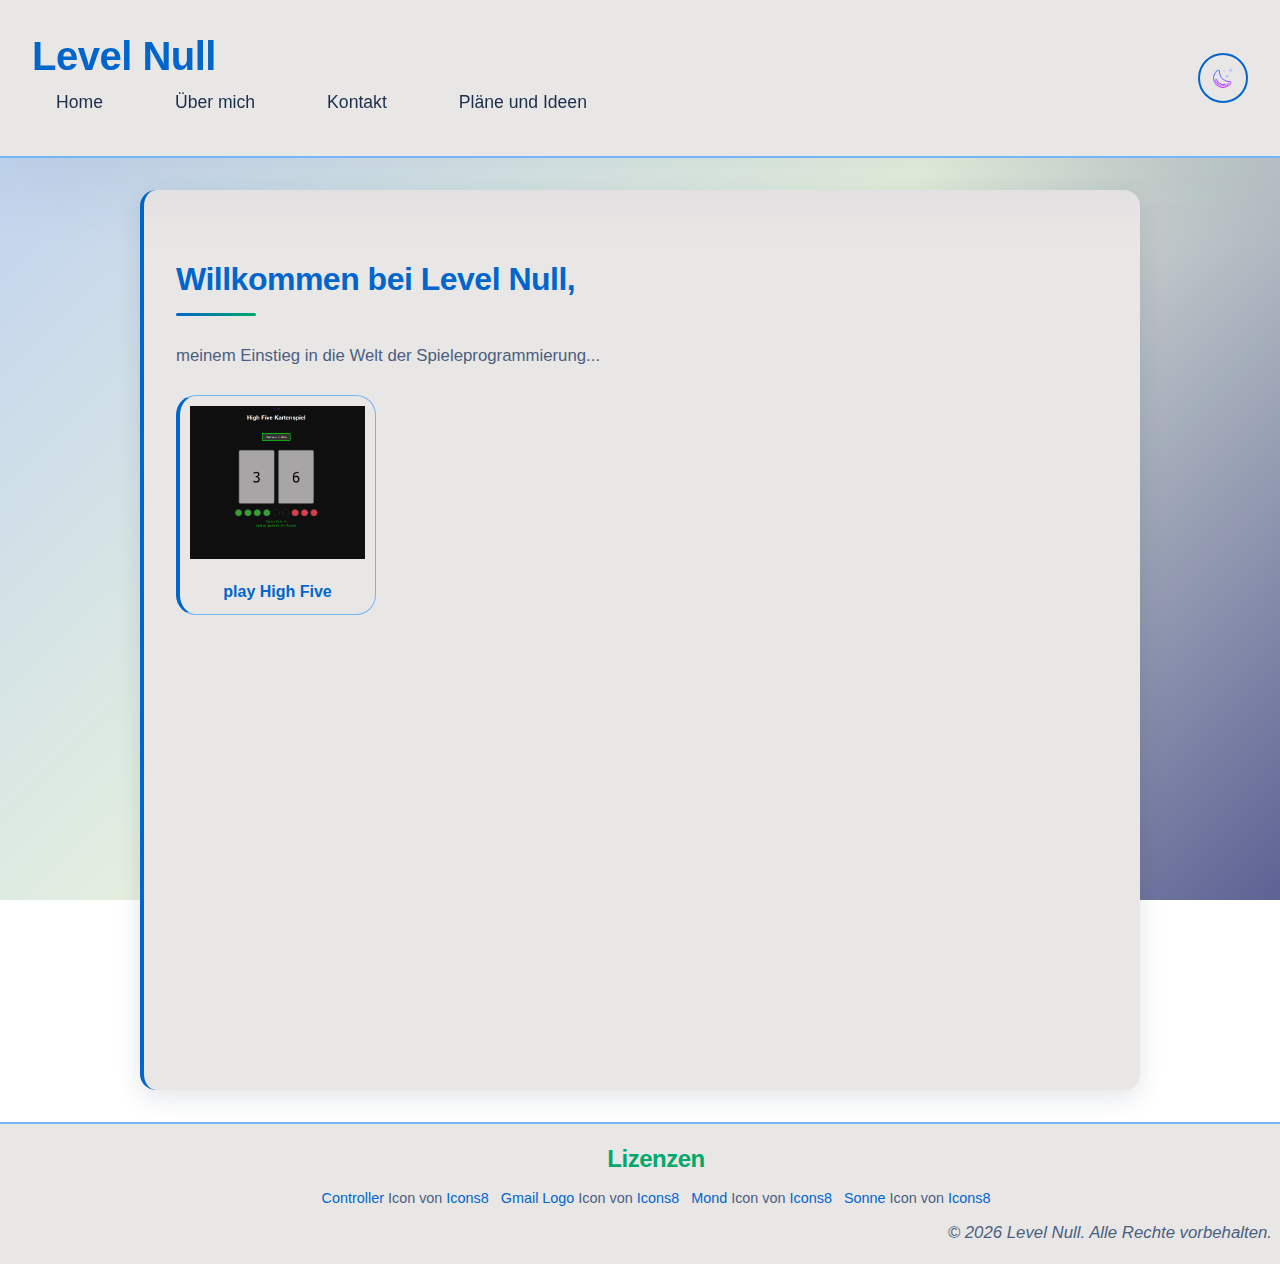
<file: index.html>
<!DOCTYPE html>
<html lang="de">

<head>
    <meta charset="UTF-8" />
    <meta name="viewport" content="width=device-width, initial-scale=1.0" />
    <meta name="description" content="Spiele programmieren gelernt von level null an" />
    <meta name="author" content="Diana / Level Null" />
    <title>Level Null</title>
    <link rel="stylesheet" href="website/themes/styles.css" />
    <link rel="icon" type="image/png" href="assets/website/icons/icons8-controller-32.png" />
    <link rel="icon" type="image/png" sizes="32x32" href="assets/website/icons/icons8-controller-32.png">
</head>

<body>
    <div id="header-container"></div>

    <main class="content">
        <div class="gradient-text">
            <h2>Willkommen bei Level Null,</h2>
            <p>meinem Einstieg in die Welt der Spieleprogrammierung...</p>
            <a href="games/html5/highFive/highFiveStart.html" class="screenshot-btn">
                <img src="assets/website/images/ScreenshotHighFive.png" alt="HighFive Screenshot" />
                <span>play High Five</span>
            </a>
        </div>
    </main>
    <footer class="footer">
        <div class="gradient-text">
            <h3>Lizenzen</h3>

            <div class="link-groups">
                <div class="link-group">
                    <a target="_blank" href="https://icons8.com/icon/LCGyFuTLT_gX/game-controller">Controller</a>
                    Icon von <a target="_blank" href="https://icons8.com">Icons8</a>
                </div>
                <div class="link-group">
                    <a target="_blank" href="https://icons8.com/icon/48165/gmail-logo">Gmail Logo</a>
                    Icon von <a target="_blank" href="https://icons8.com">Icons8</a>
                </div>
                <div class="link-group">
                    <a target="_blank" href="https://icons8.com/icon/qNRg8VYDLLc4/moon-and-stars">Mond</a>
                    Icon von <a target="_blank" href="https://icons8.com">Icons8</a>
                </div>
                <div class="link-group">
                    <a target="_blank" href="https://icons8.com/icon/43663/sun">Sonne</a>
                    Icon von <a target="_blank" href="https://icons8.com">Icons8</a>
                </div>
            </div>
            <p>&copy; <span id="year"></span> Level Null. Alle Rechte vorbehalten.</p>
        </div>
    </footer>
    <script src="website/script.js"></script>
</body>
</file>
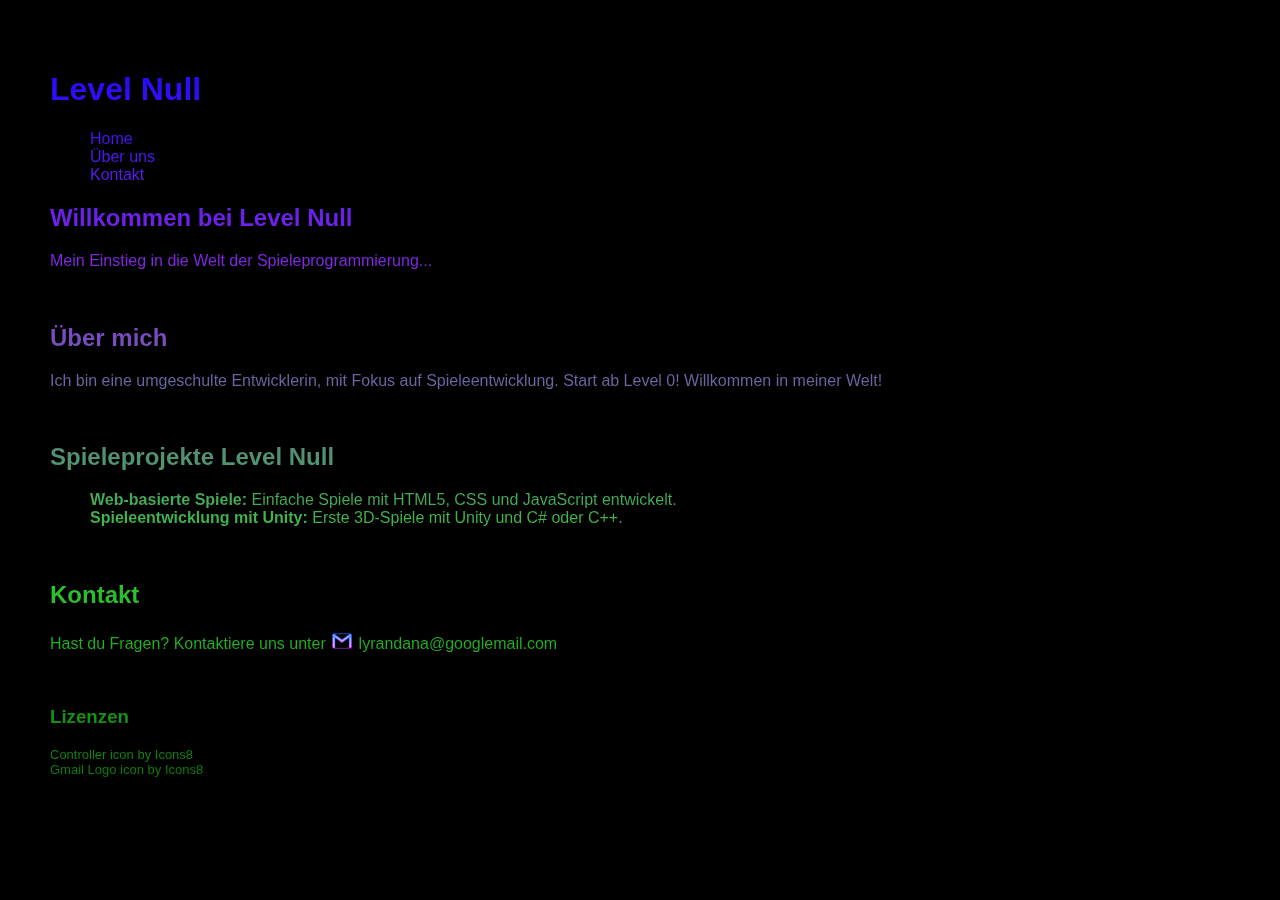
<file: website/index.html>
<head>
    <meta charset="UTF-8" />
    <meta name="viewport" content="width=device-width, initial-scale=1.0" />
    <meta name="description" content="Spiele programmieren gelernt von level null an" />
    <meta name="Diana" content="Dein Name oder Team" />
    <title>Level Null</title>
    <link rel="stylesheet" href="styles.css" />
    <style>
        
        .gradient-text {
            font-size: 1rem;
            
            background: linear-gradient(to bottom, blue, blueviolet, limegreen, darkgreen);
            background-attachment: local;
            background-size: 100%;
            -webkit-background-clip: text;
            -webkit-text-fill-color: transparent;
            background-clip: text;
            color: transparent;
        }
 
    </style>

    <link rel="icon" type="image/png" href="assets\website\icons\icons8-controller-32.png" />
</head>
<body>
    <div class="gradient-text">
        <h1 >Level Null</h1>
        <nav>
            <ul>
                <li><a href="#home">Home</a></li>
                <li><a href="#about">Über uns</a></li>
                <li><a href="#contact">Kontakt</a></li>
            </ul>
        </nav>

        <h2>Willkommen bei Level Null</h2>
        <p>Mein Einstieg in die Welt der Spieleprogrammierung...</p>

        <br>
        <h2>Über mich</h2>
        <p>Ich bin eine umgeschulte Entwicklerin, mit Fokus auf Spieleentwicklung. Start ab Level 0! Willkommen in meiner Welt!</p>

        <br>
        <h2>Spieleprojekte Level Null</h2>
        <ul>
            <li><strong>Web-basierte Spiele:</strong> Einfache Spiele mit HTML5, CSS und JavaScript entwickelt.</li>
            <li><strong>Spieleentwicklung mit Unity:</strong> Erste 3D-Spiele mit Unity und C# oder C++.</li>
        </ul>
 
        <br>
        <h2>Kontakt</h2>
        <p>Hast du Fragen? Kontaktiere uns unter 
            <a href="mailto:lyrandana@googlemail.com">
                <img src="../assets/website/icons/icons8-gmail-logo-64.png" alt="" style="height:1.5em; vertical-align: bottom">
            lyrandana@googlemail.com</a>
        </p>

        <br>
        <h3>Lizenzen</h3>
        <p class="small"><a target="_blank" href="https://icons8.com/icon/LCGyFuTLT_gX/game-controller">Controller</a> icon by <a target="_blank" href="https://icons8.com">Icons8</a><br>
        <a target="_blank" href="https://icons8.com/icon/48165/gmail-logo">Gmail Logo</a> icon by <a target="_blank" href="https://icons8.com">Icons8</a></p>
        
    </div>
</body>
</file>
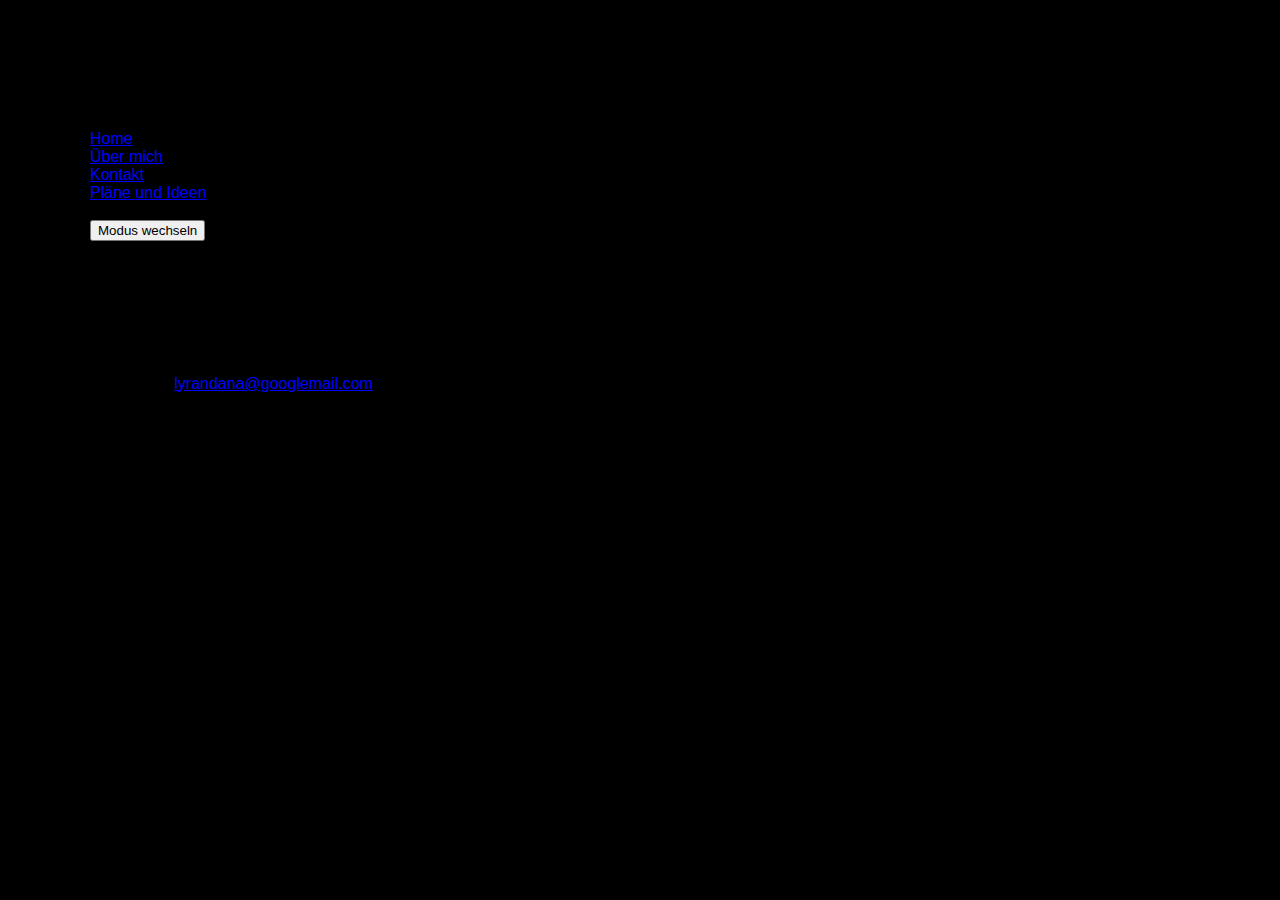
<file: website/pages/contact.html>
<!DOCTYPE html>
<html lang="de">
<head>
  <meta charset="utf-8" />
  <meta name="viewport" content="width=device-width, initial-scale=1" />
  <title>Kontakt — Level Null</title>
  <link id="theme-stylesheet" rel="stylesheet" href="../styles.css">
  <link rel="icon" type="image/png" sizes="32x32" href="../../assets/website/icons/icons8-controller-32.png">
</head>
<body>
  <header class="header">
    <div class="gradient-text">
      <h1>Level Null</h1>
      <nav aria-label="Hauptnavigation">
        <ul>
          <li><a href="../../index.html">Home</a></li>
          <li><a href="about.html">Über mich</a></li>
          <li><a href="contact.html">Kontakt</a></li>
          <li><a href="future.html">Pläne und Ideen</a></li>
          <li class="nav-toast"> </li>
          <li class="nav-toggle"><button id="mode-toggle" aria-pressed="false">Modus wechseln</button></li>
        </ul>
      </nav>
    </div>
  </header>

  <main class="content">
    <h2>Kontakt</h2>
    <p>Schreib mir eine E-Mail: <a href="mailto:lyrandana@googlemail.com">lyrandana@googlemail.com</a></p>
    <p>Oder verwende das Kontaktformular (noch in Arbeit).</p>
  </main>

  <footer class="footer">
    <p>&copy; 2024 Level Null. Alle Rechte vorbehalten.</p>
  </footer>
  <script src="../theme.js"></script>
</body>
</html>
</file>
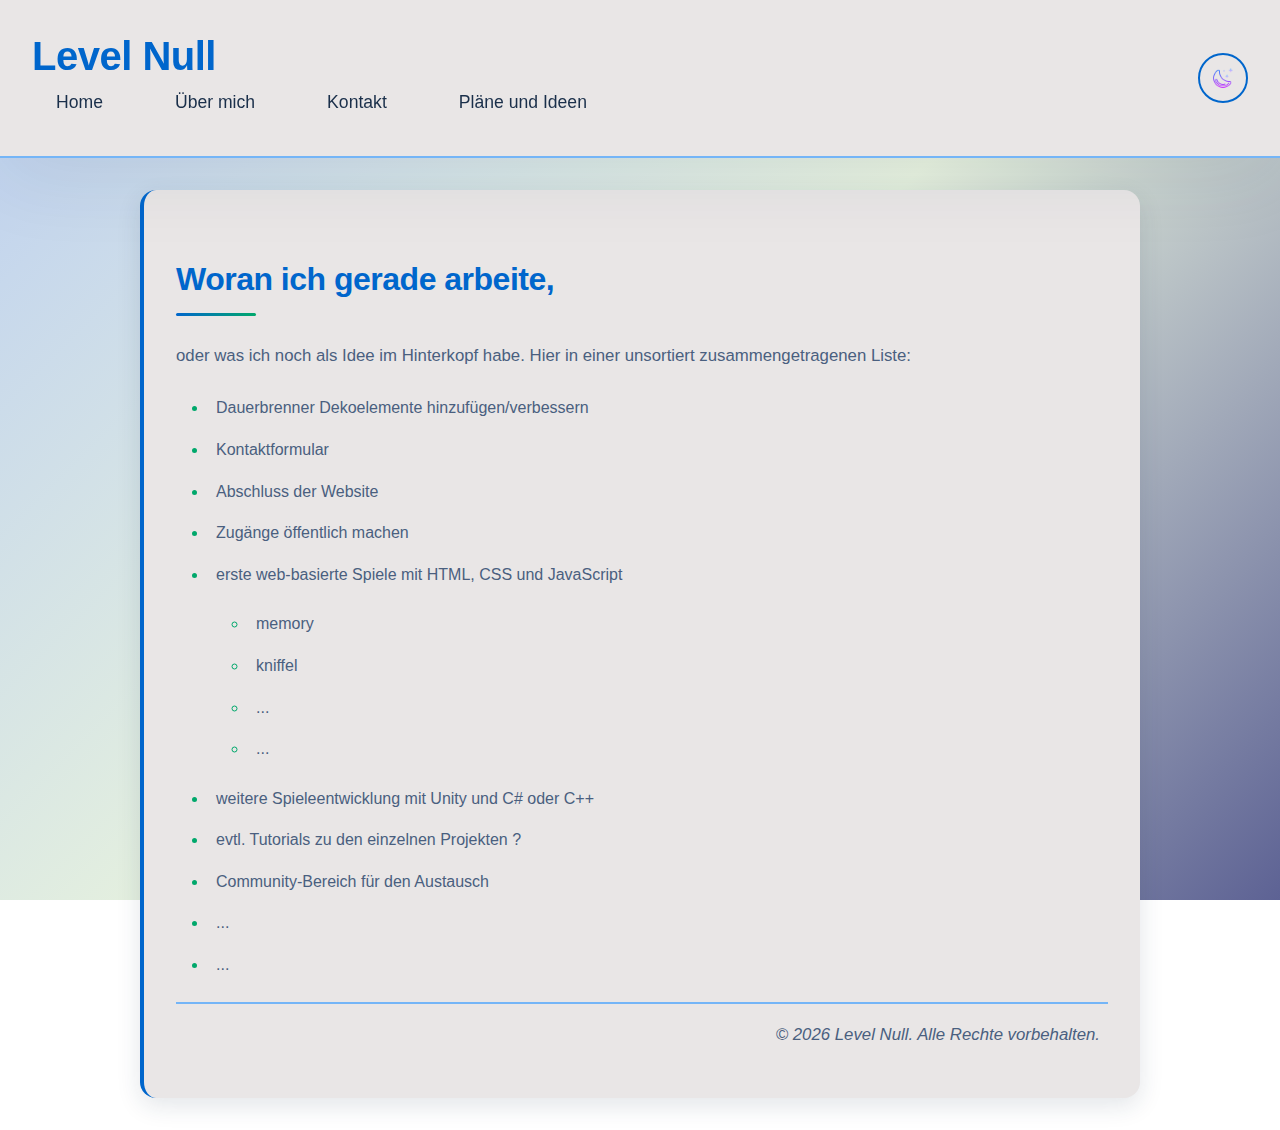
<file: website/pages/future.html>
<!DOCTYPE html>
<html lang="de">

<head>
    <meta charset="UTF-8" />
    <meta name="viewport" content="width=device-width, initial-scale=1.0" />
    <meta name="description" content="Spiele programmieren gelernt von level null an" />
    <meta name="author" content="Diana / Level Null" />
    <title>Level Null - Pläne und Ideen</title>
    <link rel="stylesheet" href="../themes/styles.css">
    <link rel="icon" type="image/png" href="../assets/website/icons/icons8-controller-32.png" />
    <link rel="icon" type="image/png" sizes="32x32" href="../assets/website/icons/icons8-controller-32.png">
    
</head>

<body>
    <div id="header-container"></div>

    <main class="content">
        <div class="gradient-text">
            <h2>Woran ich gerade arbeite, </h2>
            <p>oder was ich noch als Idee im Hinterkopf habe. Hier in einer unsortiert zusammengetragenen Liste:</p>
            <ul>
                <li>Dauerbrenner Dekoelemente hinzufügen/verbessern</li>
                <li>Kontaktformular</li>
                <li>Abschluss der Website</li>
                <li>Zugänge öffentlich machen</li>
                <li>erste web-basierte Spiele mit HTML, CSS und JavaScript
                    <ul>
                        <li>memory</li>
                        <li>kniffel</li>
                        <li>...</li>
                        <li>...</li>
                    </ul>
                </li>
                <li>weitere Spieleentwicklung mit Unity und C# oder C++</li>
                <li>evtl. Tutorials zu den einzelnen Projekten ?</li>
                <li>Community-Bereich für den Austausch</li>
                <li>...</li>
                <li>...</li>
            </ul>
        </div>
        <footer class="footer">
            <div class="gradient-text">
                <p>&copy; <span id="year"></span> Level Null. Alle Rechte vorbehalten.</p>
            </div>
        
        </footer>
    </main>
</body>
<script src="../script.js"></script>
</html>
</file>
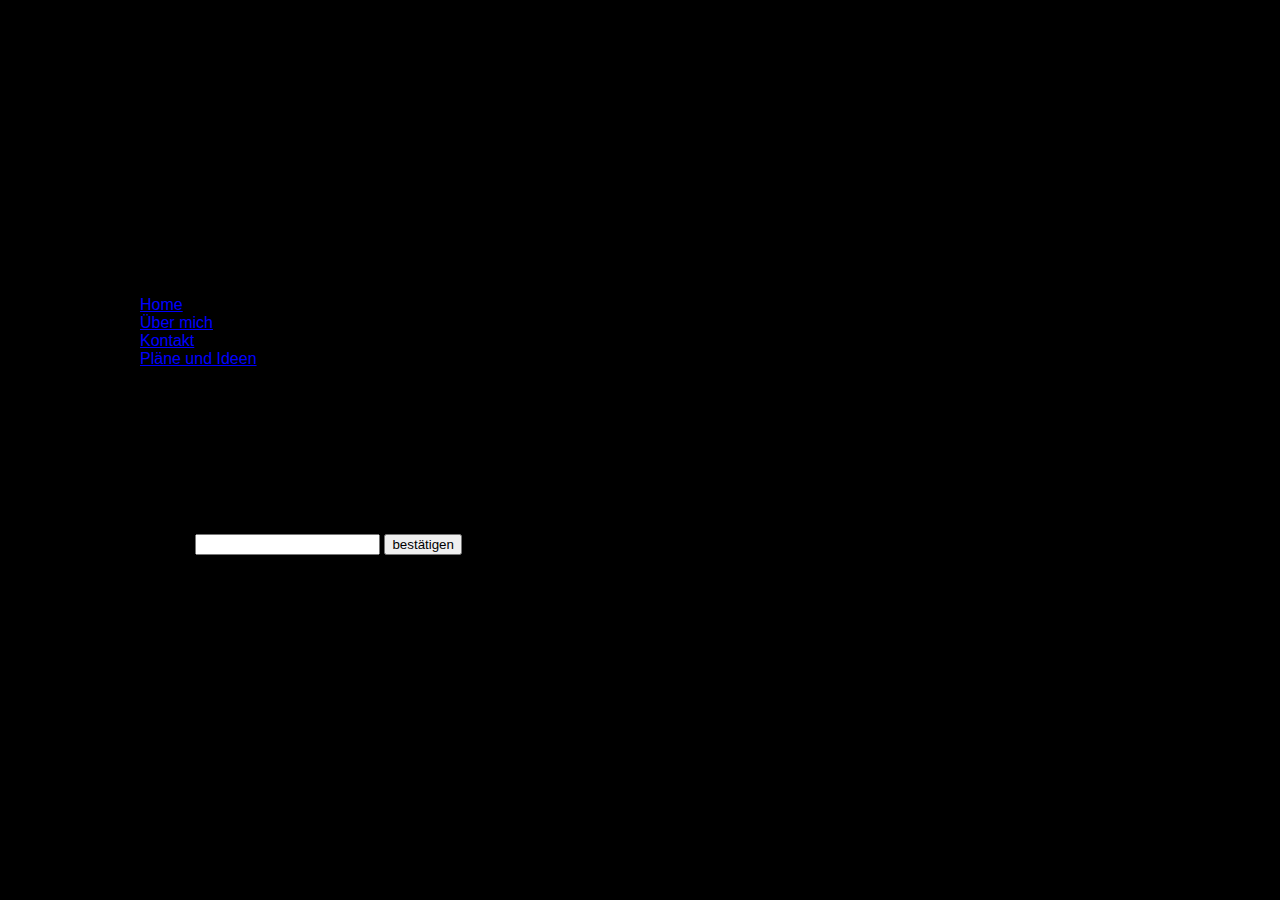
<file: website/pages/privateDocu.html>
<!DOCTYPE html>
<html lang="de">

<head>
    <meta charset="UTF-8" />
    <meta name="viewport" content="width=device-width, initial-scale=1.0" />
    <meta name="description" content="Spiele programmieren gelernt von level null an" />
    <meta name="author" content="Diana / Level Null" />
    <title>private Dokumentation</title>
    <link rel="stylesheet" href="../styles.css">
    <link rel="icon" type="image/png" href="../assets/website/icons/icons8-controller-32.png" />
    <link rel="icon" type="image/png" sizes="32x32" href="../assets/website/icons/icons8-controller-32.png">
    <style>
        #privatBereich {
            display: none;
            margin: 20px;
            padding: 20px;
            border: 2px solid #b013ee;
            background-color: black;
        }
    </style>
</head>


<body>
    <header class="header">
        <div class="gradient-text">
            <h1 class="gradient-text">meine Gedanken</h1>
            <nav class="gradient-text">
                <ul>
                    <li><a href="../../index.html">Home</a></li>
                    <li><a href="about.html">Über mich</a></li>
                    <li><a href="contact.html">Kontakt</a></li>
                    <li><a href="future.html">Pläne und Ideen</a></li>
                </ul>
            </nav>
        </div>
    </header>
    <main class="content">
        <div class="gradient-text">
            
            <label for="password">Passwort eingeben:</label>
            <input type="password" id="password" name="password" />
            <button onclick="checkPassword()">bestätigen</button>
            <br /><br />
        
            <div id="privatBereich">
                <h2>Willkommen im privaten Bereich!</h2>
                <p>Eine kleine Spielerei mit einem fest im Code verankerten Passwort. *facepalm* Selbst für mein
                    ungeübtes Sicherheitsempfinden einfach lächerlich. Aber es gibt noch so viele Baustellen, und jetzt
                    gerade wollte ich einfach nur eine Möglichkeit, vor mich hin schreiben zu können, ohne dass es auf
                    die aller einfachste Weise zu finden ist. Neugier darf auch belohnt werden. Auch, wenn das Finden
                    dieses Geschwafels kein Hochgefühl auslöst :D</p>
                <p>Grundsätzlich brauchte ich einfach einen Platz für meine Gedanken.</p>
                <h2><strong>25.11.2025</strong></h2>
                <p>Vor etwa einem Monat hab ich dieses kleine Projekt gestartet. Zwischendurch schon wieder eine Weile
                    auf Eis gelegt, bis ich mich jetzt wieder rangewagt habe. <i>Man ey, die Magie hier ist echt
                        allumfassend... VSCode versucht sogar meinen Text zu schreiben. Und ich konnte sogar ein paar
                        Worte übernehmen... Wahnsinnig gruselig.</i> p></p>
                <p>Erst mal danke Tim, ohne dich läge das hier immer noch auf Eis, dabei mache ich mir vermutlich
                    wirklich zu viel Stress. Ist doch mein eigenes Ding, mein Tempo, meine Regeln. Es ist zum probieren
                    da und das hab ich dann die letzten Tage auch gemacht. Zum Beispiel die KI von VSCode. <em>Die
                        schlug mir gerade vor "Die ist echt gruselig gut"<em> und verdammt, das stimmt! </p>
                <p>Hab den Chat dann ein wenig mehr ausgereitzt und mir alles Mögliche bauen lassen. Zum Beispiel das
                    zweite, helle Layout für die gesamte Seite. Inklusive dem Toggle zum wechseln und dass es
                    gespeichert bleibt, wenn man wieder kommt. Alles in wenigen Sekunden erledigt. Die JavaScript Datei
                    war voll mit Dingen, von denen ich schon bei dieser "kleinen" Aktion die Hälfte nicht zuordnen
                    konnte, was es macht. Und darin liegt auch mein Problem: Es funktioniert. Aber was funktioniert
                    jetzt noch alles? Und wieso überhaupt?</p>
                <p>Wenn ich daran weiter bastle, ohne es zu verstehen, wie kann ich es dann reparieren, wenn ich eigene
                    Ideen baue? Oder müsste ich dann alles generieren lassen? Vor allem aber triggert mich die Frage:
                    <strong>was kann man damit lernen?</strong> Zu chatten und Aufgaben zu deligieren. Wer übt noch
                    Kopfrechnen, nachdem man den Taschenrechner benutzen durfte... Darum hab ich dann lieber "git"
                    geübt, alles, was mir Copilot generiert hat auf einen eigenen Branch verfrachtet und mich wieder
                    meinem eigenen Tempo gewidmet. </p>
                <p>Ja, ich bastle immer noch mit Hilfe von Copilot. Aber in einem separaten Fenster. Es wenigstens
                    selber zu schreiben, und mich erst mal selber fragen, warum funktioniert der Link nicht? Und auch
                    selbst auf eine Lösung zu kommen (logisch, dass ich von #about aus gesehen nicht nochmal
                    "website/pages/contact... schreiben muss)" Es sind die kleinen Dinge, die mich ermutigen, weiter zu
                    machen. Die Seite heißt nicht ohne Grund "level null". XD Ein Gedanke, der mir auch wichtig ist und
                    -unabhängig davon, ob das hier je von jemand anderem als mir gelesen wird,- nie vergessen werden
                    will, ist das Dankeschön an Thomas und seine ganze Crew, die mir das Programmieren vor "laaanger"
                    Zeit überhaupt erst beigebracht haben und mir durch all meine Schwächen geholfen haben, die
                    Umschulung abzuschließen. Danke! Dir zuehren habe ich diese Projekt überhaupt erst angefanten. Damit
                    all die Mühen und lieben Worte nicht ganz umsonst waren. ;) </p>
                <p>Das Minimum, was ich mir vorgenommen habe für diese "Doku" abgesehen von dem Teil, der wie mein ganz spezieller Blog lautet, ist, dass ich hier schreibe, was ich in einer Sitzung so gemacht hab, weil ich weiß sehr genau, dass nicht alles, was man an einem Tag so schreibt und tut tatsächlich den ganzen weg bis ins Git schafft.. darum zum heutigen Tag:</p>
                <ul>
                    <li>links gefixt, so dass sie auch auf neue Seiten verweisen</li>
                    <li>privateDocu-Seite geplant, gebaut und geschrieben</li>
                    <li>alle Texte überarbeitet und CSS überarbeitet</li>
                    <li>kleinere Reparaturen bezüglich position von "body" und "main"</li>
                    <li>Plan für die nächste Sitzung: </li>
                    <li>helles Theme angehen mit dem toggle</li>
                </ul>
                <h2><strong>02.12.2025</strong></h2>
                <ul>
                    <li>seit Tagen an dem hellen Design gefeilt</li>
                    <li>Plan für die nächste Sitzung:
                        <ul>
                            <li>Toggle funktionsfähig machen</li>
                            <li>evtl. Kontaktformular einbauen</li>
                        </ul>
                    </li>
                </ul>
                
            </div>
                    <footer class="footer">
                <div class="gradient-text">
                    <p>&copy; <span id="year"></span> Level Null. Alle Rechte vorbehalten.</p>
                </div>

            </footer>
        </div>
        <script>
            function checkPassword() {
                const passwordInput = document.getElementById('password').value;
                const privatBereich = document.getElementById('privatBereich');
                const correctPassword = 'levelnull2025'; // maximale Sicherheit: unverschlüsselte Speicherung direkt vor Ort XD

                if (passwordInput === correctPassword) {
                    privatBereich.style.display = 'block';
                } else {
                    alert('Netter Versuch.');
                }
            }

            document.getElementById("year").textContent = new Date().getFullYear(); 
        </script>
    </main>
</body>

</html>
</file>
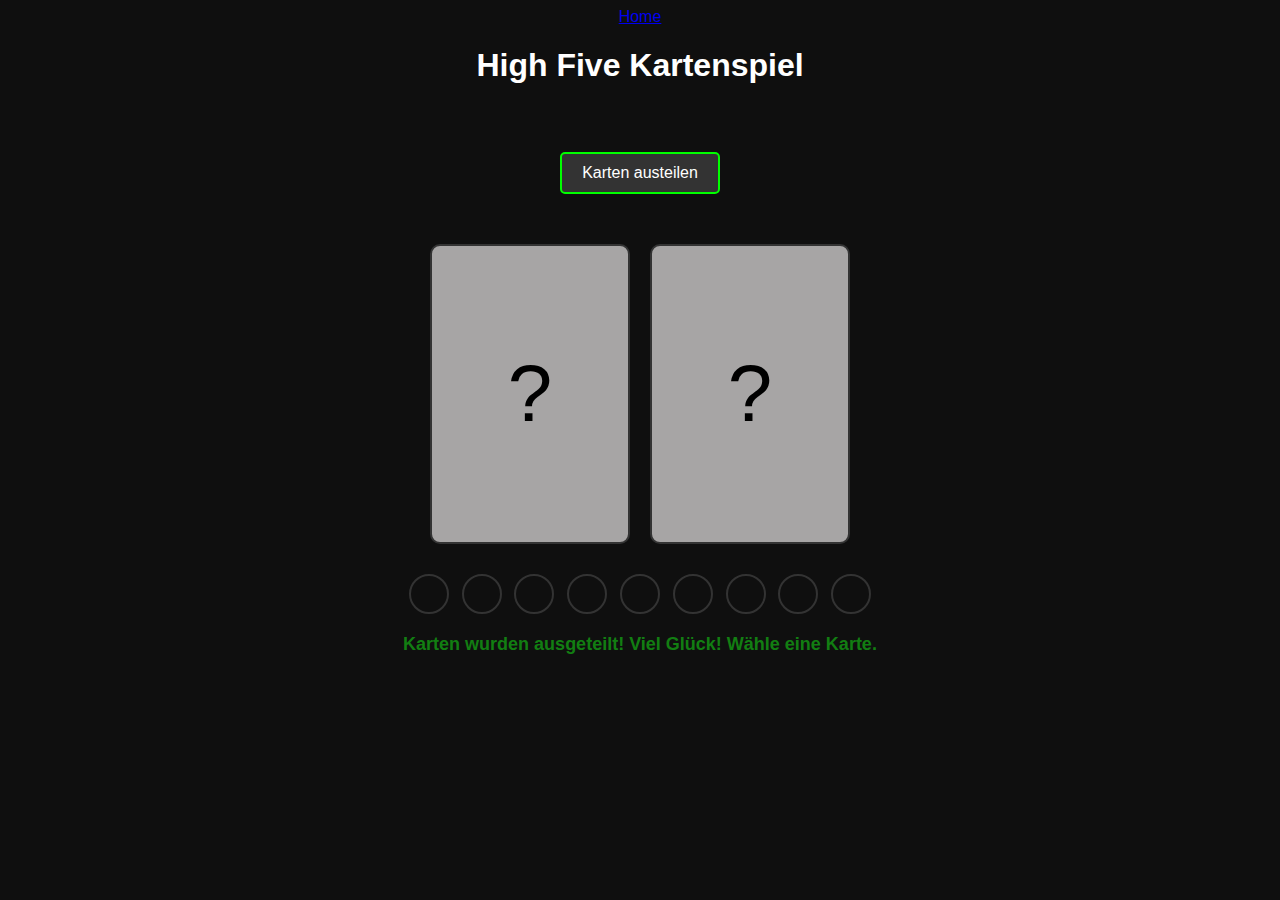
<file: assets/games/highFive/highFiveStart.html>
<!DOCTYPE html>
<html lang="de">
    <head>
        <meta charset="UTF-8" />
        <meta name="viewport" content="width=device-width, initial-scale=1.0" />
        <meta name="description" content="Spiele programmieren gelernt von level null an" />
        <meta name="author" content="Diana / Level Null" />
        <title>High Five</title>
        <link rel="stylesheet" href="highFiveStyle.css">
     </head>    
     <body>
        <div id="header-container">
            <li><a href="..\..\..\index.html">Home</a></li>
        </div>

        <h1>High Five Kartenspiel</h1>
        
        <div id="spiel">

            <button id="geben">Karten austeilen</button>
          
            <div class="karten">
                <button id="karteLinks">?</button>
                <button id="karteRechts">?</button>
            </div>

            <div class="punktestand">
                <div class="kreis kreisA" id="kreisA1"></div>
                <div class="kreis kreisA" id="kreisA2"></div>
                <div class="kreis kreisA" id="kreisA3"></div>
                <div class="kreis kreisA" id="kreisA4"></div>
                <div class="kreis kreisAB" id="kreisC1"></div>
                <div class="kreis kreisB" id="kreisB4"></div>
                <div class="kreis kreisB" id="kreisB3"></div>
                <div class="kreis kreisB" id="kreisB2"></div>
                <div class="kreis kreisB" id="kreisB1"></div>
            </div>

            <div id="nachricht"></div>
        </div>
     
        <script src="highFive.js"></script>
     </body>
</file>
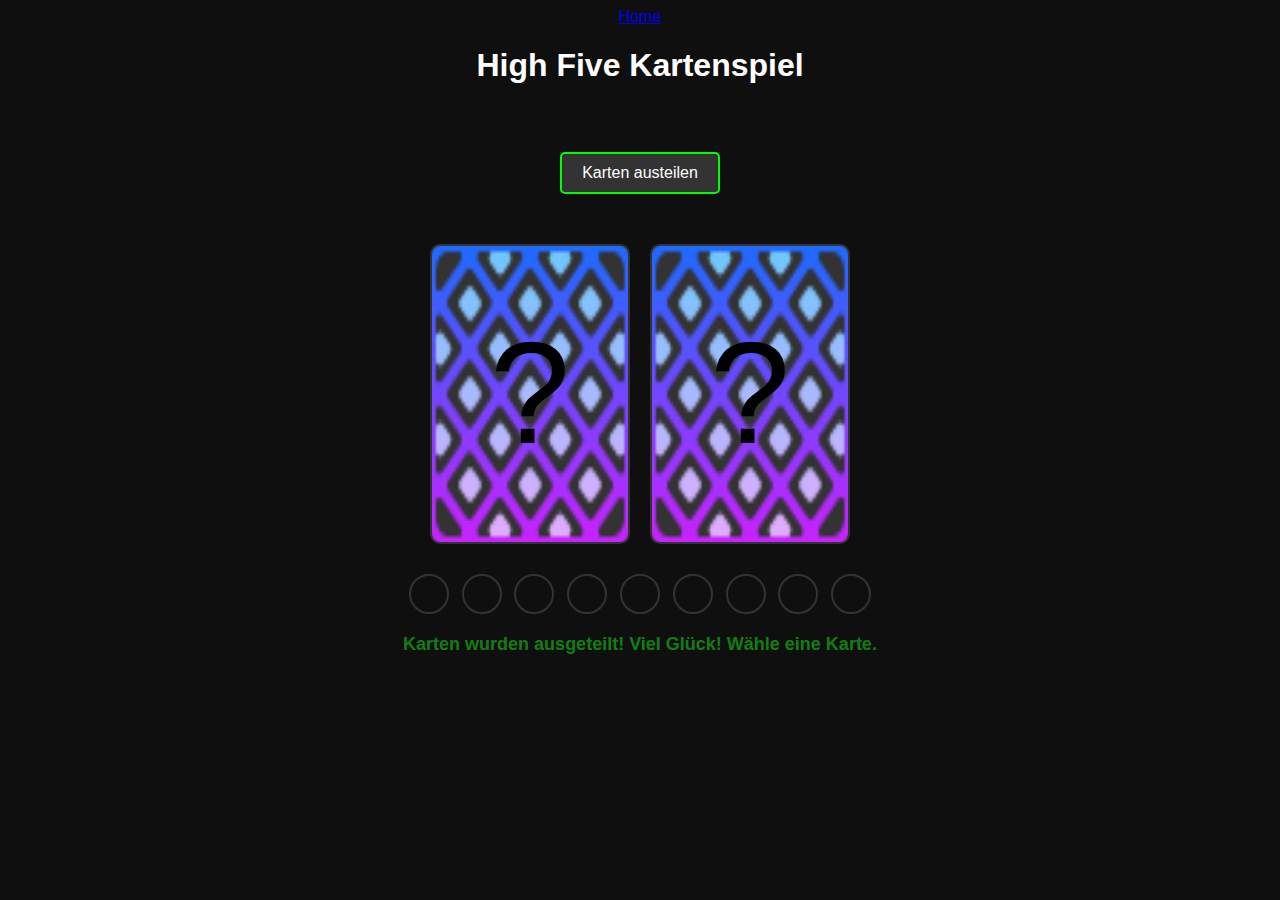
<file: games/html5/highFive/highFiveStart.html>
<!DOCTYPE html>
<html lang="de">

<head>
    <meta charset="UTF-8" />
    <meta name="viewport" content="width=device-width, initial-scale=1.0" />
    <meta name="description" content="Spiele programmieren gelernt von level null an" />
    <meta name="author" content="Diana / Level Null" />
    <title>High Five</title>
    <link rel="stylesheet" href="highFiveStyle.css">
</head>

<body>
    <div id="header-container">
        <li><a href="..\..\..\index.html">Home</a></li>
    </div>

    <h1>High Five Kartenspiel</h1>

    <div id="spiel">

        <button id="geben">Karten austeilen</button>

        <div class="karte">
            <button id="karteLinks" class="karte">?</button>
            <button id="karteRechts" class="karte">?</button>
        </div>

        <div class="punktestand">
            <div class="kreis kreisA" id="kreisA1"></div>
            <div class="kreis kreisA" id="kreisA2"></div>
            <div class="kreis kreisA" id="kreisA3"></div>
            <div class="kreis kreisA" id="kreisA4"></div>
            <div class="kreis kreisAB" id="kreisC1"></div>
            <div class="kreis kreisB" id="kreisB4"></div>
            <div class="kreis kreisB" id="kreisB3"></div>
            <div class="kreis kreisB" id="kreisB2"></div>
            <div class="kreis kreisB" id="kreisB1"></div>
        </div>

        <div id="nachricht"></div>
    </div>

    <script src="highFive.js"></script>
</body>
</file>
<file: website/themes/styles.css>
/* farbpalette */
:root {
    --bg-one: #bccff1;
    --bg-two: #e9e6e6;
    --bg-accent: #e6f1de;
    --bg-tree: #5d6294;
    --text-one: #1a2f4a;
    --text-two: #4a5f7f;
    --accent-one: #0066cc;
    --accent-two: #00a86b;
    --border: #74b5f7;
    --accent-light: #d1e1f0;
    --shadow-light: 0 20px 80px rgba(26, 47, 74, 0.08);
    --shadow-medium: 0 8px 24px rgba(26, 47, 74, 0.12);
}

* {
    box-sizing: border-box;
}

body {
    margin: 0;
    padding: 0;
    font-family: 'Segoe UI', Tahoma, Geneva, Verdana, sans-serif;
    background: linear-gradient(135deg, var(--bg-one) 0%, var(--bg-accent) 50%, var(--bg-tree) 100%);
    background-attachment: fixed;
    line-height: 1.6;
    min-height: 100vh;
    position: relative;
    color: var(--text-one);
}

.content {
    max-width: 1000px;
    margin: 2rem auto;
    padding: 2rem;
    background: var(--bg-two);
    border-radius: 16px;
    box-shadow: var(--shadow-medium);
    border-left: 4px solid var(--accent-one);
    transition: all 1s ease;
    position: relative;
    overflow: visible;
    min-height: 900px;
}

.content>* {
    position: relative;
    z-index: 1;
}

.content:hover {
    box-shadow: var(--shadow-light);
    transform: translateY(-5px);
}

/* Typografie */
h1,
h2,
h3,
h4,
h5,
h6 {
    color: var(--text-one);
    font-weight: 600;
    letter-spacing: -0.5px;
}

h1 {
    font-size: 2.5rem;
    margin-bottom: 0.5rem;
}

h2 {
    font-size: 2rem;
    margin-top: 2rem;
    margin-bottom: 1rem;
    color: var(--accent-one);
    position: relative;
    padding-bottom: 0.5rem;
}

h2::after {
    content: "";
    display: block;
    width: 80px;
    height: 3px;
    background: linear-gradient(90deg, var(--accent-one), var(--accent-two));
    margin-top: 0.5rem;
    border-radius: 5px;
}

h3 {
    font-size: 1.5rem;
    color: var(--accent-two);
}

p {
    padding-left: 0;
    padding-right: 0;
    text-align: left;
    font-size: 1.05rem;
    line-height: 1.8;
    margin-bottom: 1.5rem;
    color: var(--text-two);
    text-align: justify;
}

/* Links */
a {
    color: var(--accent-one);
    text-decoration: none;
    transition: all 0.3s ease;
    position: relative;
}

a:hover {
    color: var(--accent-two);
    text-decoration: underline;
}

/* Listen */
ul {
    margin: 1.5rem 0;
    padding-left: 2rem;
}

ul li {
    margin-bottom: 1rem;
    color: var(--text-two);
    transition: all 0.2s ease;
    padding-left: 0.5rem;
}

ul li:hover {
    color: var(--accent-one);
    transform: translateX(3px);
}

ul li::marker {
    color: var(--accent-two);
    font-weight: bold;
}

/* Header und Navigation */
.header {
    background: var(--bg-two);
    box-shadow: var(--shadow-light);
    padding: 1.5rem 2rem;
    display: flex;
    justify-content: space-between;
    align-items: center;
    border-bottom: 2px solid var(--border);
    position: sticky;
    top: 0;
    z-index: 100;
}

.header h1 {
    margin: 0;
    font-size: 2.5rem;
    color: var(--accent-one);
    font-weight: 700;
}

/* Theme Toggle Button */
.theme-toggle-btn {
    background: transparent;
    border: 2px solid var(--accent-one);
    color: var(--accent-one);
    width: 50px;
    height: 50px;
    border-radius: 50%;
    font-size: 1.5rem;
    cursor: pointer;
    transition: all 0.3s ease;
    display: flex;
    align-items: center;
    justify-content: center;
    padding: 0;
}

.theme-toggle-btn:hover {
    background: var(--accent-one);
    color: var(--bg-two);
    transform: scale(1.1);
}

#privatBereich {
    display: none;
    margin: 20px;
    padding: 20px;
    border: 2px solid #b013ee;
    background-color: linear-gradient(135deg, #bccff1 0%, #e9e6e6 50%, #5d6294 100%);
}

.gradient-text nav ul {
    list-style: none;
    display: flex;
    gap: 2rem;
    padding: 0;
    margin: 0;
    flex-wrap: wrap;
}

.gradient-text nav li a {
    font-size: 1.1rem;
    font-weight: 500;
    color: var(--text-one);
    padding: 0.5rem 1rem;
    border-radius: 6px;
}

.gradient-text nav li a:hover {
    background: var(--accent-light);
    color: var(--accent-one);
    text-decoration: none;
    transition: all 0.3s ease;
    position: relative;
}

.gradient-text nav li a::after {
    content: "";
    position: absolute;
    bottom: 0;
    left: 1rem;
    right: 1rem;
    height: 2px;
    background: linear-gradient(90deg, var(--accent-one), var(--accent-two));
    transform: scaleX(0);
    transform-origin: right;
    transition: transform 0.3s ease;
}

.gradient-text nav li a:hover::after {
    transform: scaleX(1);
    transform-origin: left;
}

.screenshot-btn {
    display: inline-block;
    text-align: center;
    text-decoration: none;
    border: 1px solid var(--border);
    border-radius: 20px;
    border-left: 4px solid var(--accent-one);
    padding: 10px;
    width: 200px;
    height: 220px;
}

.screenshot-btn img {
    width: 100%;
    height: auto;
    display: block;
    margin-bottom: 20px;
}

.screenshot-btn span {
    display: block;
    font-weight: bold;
}

/* Footer */
.footer {
    background: var(--bg-two);
    border-top: 2px solid var(--border);
    padding-left: 2rem;
}

.footer p {
    font-style: italic;
    text-align: right
}

.footer img {
    max-width: 1.5em;
    height: auto;
    vertical-align: bottom;

}

/* Footer layout: center heading and display link groups horizontally */
.footer .gradient-text {
    display: flex;
    flex-direction: column;
    align-items: stretch;
    /* allow children to use full width */
    gap: 0.5rem;
    padding: 1rem 0.5rem;
}

.footer .gradient-text h3 {
    margin: 0;
    text-align: center;
    width: 100%;
}

.footer .link-groups {
    display: flex;
    gap: 0.75rem;
    flex-wrap: wrap;
    justify-content: center;
    align-items: center;
}

.footer .link-group {
    display: inline-block;
    margin: 0;
    font-size: 0.9rem;
    color: var(--text-two);
}

/* Ensure footer paragraph spans full width and aligns to the right */
.footer p {
    font-style: italic;
    width: 100%;
    text-align: right;
    margin: 0;
}
</file>
<file: website/styles.css>
body {
    margin: 0;
    background-color: black;
    font-family: 'Lucida Sans', 'Lucida Sans Regular', 'Lucida Grande', 'Lucida Sans Unicode', Geneva, Verdana, sans-serif;
}

.gradient-text {
    padding: 50px;
}

a {
    color: blue;
}

.small {            
    font-size: small;   
}
</file>
<file: assets/games/highFive/highFiveStyle.css>
body {
    font-family: Arial, Helvetica, sans-serif;
    text-align: center;
    background: #0f0f0f;
    color: white;
}

#spiel {
    margin-top: 3rem;
}

.karten {
    display: flex;
    justify-content: center;
    margin: 20px;
}


button {
    padding: 10px 20px;
    font-size: 1em;
    background: #333;
    color: white;
    border: 2px solid #00ff00;
    border-radius: 5px;
    cursor: pointer;
    margin: 20px;
}

button:hover {
    background: #34a134;
    color: #2b1010;
}

.karten button {
    width: 200px;
    height: 300px;
    margin: 10px;
    background: rgb(167, 165, 165);
    border: 2px solid #333;
    border-radius: 10px;
    font-size: 5em;
    display: flex;
    align-items: center;
    justify-content: center;
    color: black;
    cursor: pointer;
}
.karten button:hover {
        background: #7644a5;
        color: white;
    }

.karten button.selected {
    border: 4px solid #ffd700;
    box-shadow: 0 0 16px rgba(255, 215, 0, 0.8);
}


.punktestand {
   display: flex;
   gap: 0.8em;
    justify-content: center;
    margin: 1rem;
}

.kreis {
    width: 36px;
    height: 36px;
    border: 2px solid #333;
    border-radius: 50%;
    background: transparent;
}

.kreisA.active {background: #34a134;}
.kreisB.active {background: #db3e4b;}
#kreisC1.spielerGewinnt {background: #34a134;}
#kreisC1.computerGewinnt {background: #db3e4b;}


#nachricht {
    margin: 20px;
    font-weight: bold;
    font-size: large;
    color: #127e12;
}
</file>
<file: games/html5/highFive/highFiveStyle.css>
body {
    font-family: Arial, Helvetica, sans-serif;
    text-align: center;
    background: #0f0f0f;
    color: white;
}

#spiel {
    margin-top: 3rem;
}

.karte {
    display: flex;
    justify-content: center;
    margin: 20px;
}


button {
    padding: 10px 20px;
    font-size: 1em;
    background: #333;
    color: white;
    border: 2px solid #00ff00;
    border-radius: 5px;
    cursor: pointer;
    margin: 20px;
}

button:hover {
    background: #34a134;
    color: #2b1010;
}

.karte button {
    width: 200px;
    height: 300px;
    margin: 10px;
    background-image: url("../../../assets/games/images/icons8-muster-96.png");
    background-size:140% 140%;
    background-position: center;
    border: 2px solid #333;
    border-radius: 10px;
    font-size:9em;
    display: flex;
    align-items: center;
    justify-content: center;
    color: rgb(0, 0, 0);
    cursor: pointer;
    position: relative;
}
.karte button:hover {
        background: #7644a5;
        color: white;
    }

.karte button::before,
.karte button::after {
    content: attr(data-value);
    position: absolute;
    font-size: 20px;
}
.karte button::before{
    top: 5px; left: 5px;
}
.karte button::after{
    bottom: 5px; right: 5px;
}

.karte button.selected {
    border: 3px solid #d9f755;
    box-shadow: 0 0 16px rgba(111, 240, 111, 0.8);
    background: rgb(148, 154, 158);
}

.punktestand {
   display: flex;
   gap: 0.8em;
    justify-content: center;
    margin: 1rem;
}

.kreis {
    width: 36px;
    height: 36px;
    border: 2px solid #333;
    border-radius: 50%;
    background: transparent;
}

#nachricht {
    margin: 20px;
    font-weight: bold;
    font-size: large;
    color: #127e12;
}



/* durch Effekte von js */
.kreisA.active {background: #34a134;}
.kreisB.active {background: #db3e4b;}
#kreisC1.spielerGewinnt {background: #34a134;}
#kreisC1.computerGewinnt {background: #db3e4b;}
.karte button.umgedreht {background: rgb(148, 154, 158);}
</file>
